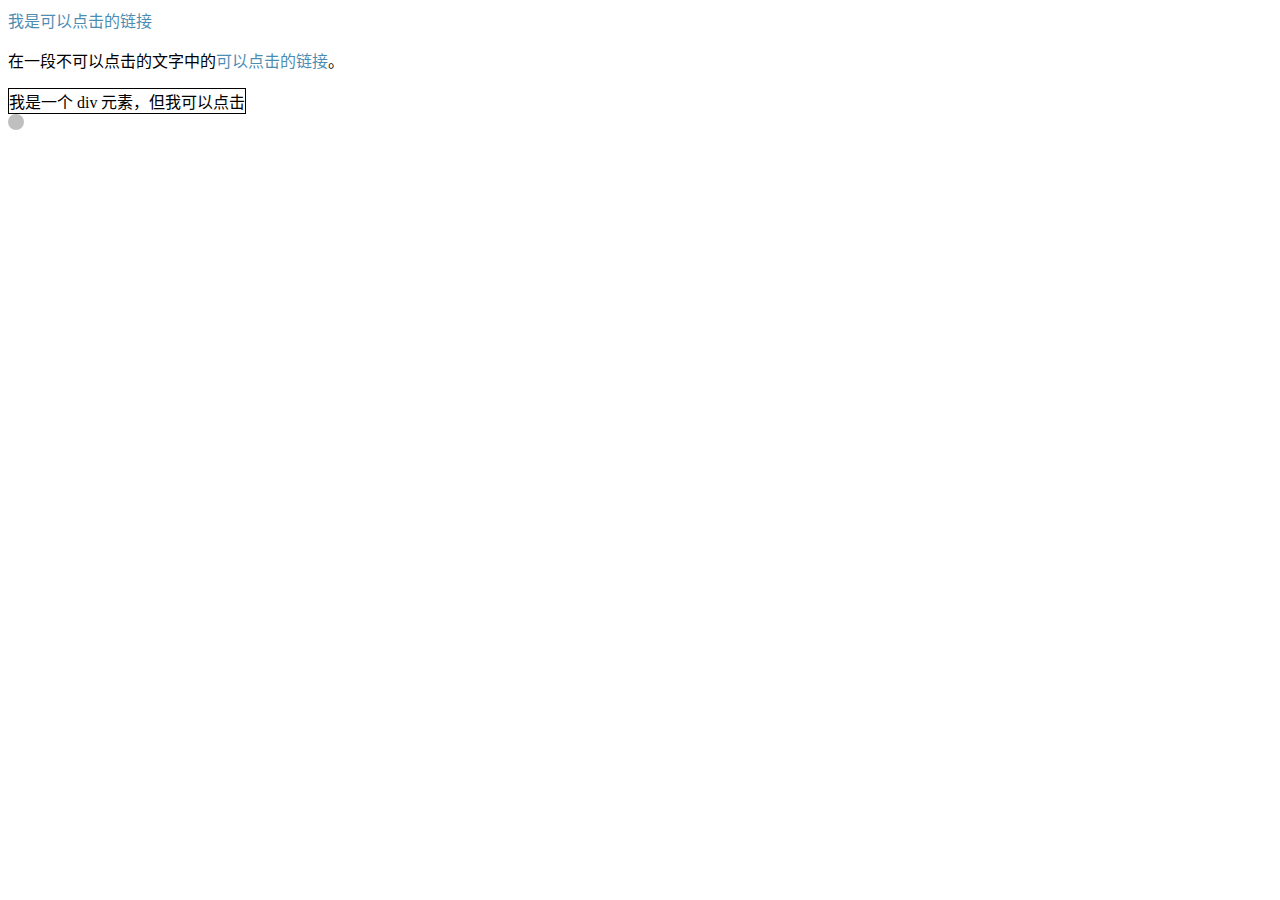
<file: files/Cursor.html>
<!DOCTYPE html>
<html lang="zh-cn">

<head>
    <meta charset="utf-8">
    <title>Cursor</title>
    <style>
        #cursor {
            position: fixed;
            width: 16px;
            height: 16px;
            background: #000;
            border-radius: 8px;
            opacity: 0.25;
            z-index: 10086;
            pointer-events: none;
            transition: 0.2s ease-in-out;
            transition-property: background, opacity, transform;
        }

        #cursor.hidden {
            opacity: 0;
        }

        #cursor.hover {
            opacity: 0.1;
            transform: scale(2.5);
        }

        #cursor.active {
            opacity: 0.5;
            transform: scale(0.5);
        }

        /*************************/

        a {
            color: rgb(0, 93, 146);
            opacity: .7;
            transition: opacity .2s;
            text-decoration: none;
        }

        a:hover {
            opacity: 1;
        }

        #clickME {
            cursor: pointer;
            display: inline-block;
            border: 1px solid #000;
        }
    </style>
</head>

<body>
    <a href="#">我是可以点击的链接</a>
    <p>在一段不可以点击的文字中的<a href="#">可以点击的链接</a>。</p>
    <div id="clickME" onclick="console.log(`我是个假的链接`)">我是一个 div 元素，但我可以点击</div>
    <script>
        var CURSOR;

        Math.lerp = (a, b, n) => (1 - n) * a + n * b;

        const getStyle = (el, attr) => {
            try {
                return window.getComputedStyle
                    ? window.getComputedStyle(el)[attr]
                    : el.currentStyle[attr];
            } catch (e) { }
            return "";
        };

        class Cursor {
            constructor() {
                this.pos = { curr: null, prev: null };
                this.pt = [];
                this.create();
                this.init();
                this.render();
            }

            move(left, top) {
                this.cursor.style["left"] = `${left}px`;
                this.cursor.style["top"] = `${top}px`;
            }

            create() {
                if (!this.cursor) {
                    this.cursor = document.createElement("div");
                    this.cursor.id = "cursor";
                    this.cursor.classList.add("hidden");
                    document.body.append(this.cursor);
                }

                var el = document.getElementsByTagName('*');
                for (let i = 0; i < el.length; i++)
                    if (getStyle(el[i], "cursor") == "pointer")
                        this.pt.push(el[i].outerHTML);
                document.body.appendChild((this.scr = document.createElement("style")));
                this.scr.innerHTML = `* {cursor: url("data:image/svg+xml,<svg xmlns='http://www.w3.org/2000/svg' viewBox='0 0 8 8' width='8px' height='8px'><circle cx='4' cy='4' r='4' opacity='.5'/></svg>") 4 4, auto !important}`;
            }

            refresh() {
                this.scr.remove();
                this.cursor.classList.remove("hover");
                this.cursor.classList.remove("active");
                this.pos = { curr: null, prev: null };
                this.pt = [];
                this.create();
                this.init();
                this.render();
            }

            init() {
                document.onmouseover = e => this.pt.includes(e.target.outerHTML) && this.cursor.classList.add("hover");
                document.onmouseout = e => this.pt.includes(e.target.outerHTML) && this.cursor.classList.remove("hover");
                document.onmousemove = e => { (this.pos.curr == null) && this.move(e.clientX - 8, e.clientY - 8); this.pos.curr = { x: e.clientX - 8, y: e.clientY - 8 }; this.cursor.classList.remove("hidden"); };
                document.onmouseenter = e => this.cursor.classList.remove("hidden");
                document.onmouseleave = e => this.cursor.classList.add("hidden");
                document.onmousedown = e => this.cursor.classList.add("active");
                document.onmouseup = e => this.cursor.classList.remove("active");
            }

            render() {
                if (this.pos.prev) {
                    this.pos.prev.x = Math.lerp(this.pos.prev.x, this.pos.curr.x, 0.15);
                    this.pos.prev.y = Math.lerp(this.pos.prev.y, this.pos.curr.y, 0.15);
                    this.move(this.pos.prev.x, this.pos.prev.y);
                } else {
                    this.pos.prev = this.pos.curr;
                }
                requestAnimationFrame(() => this.render());
            }
        }

        (() => {
            CURSOR = new Cursor();
        })();
    </script>
</body>

</html>
</file>
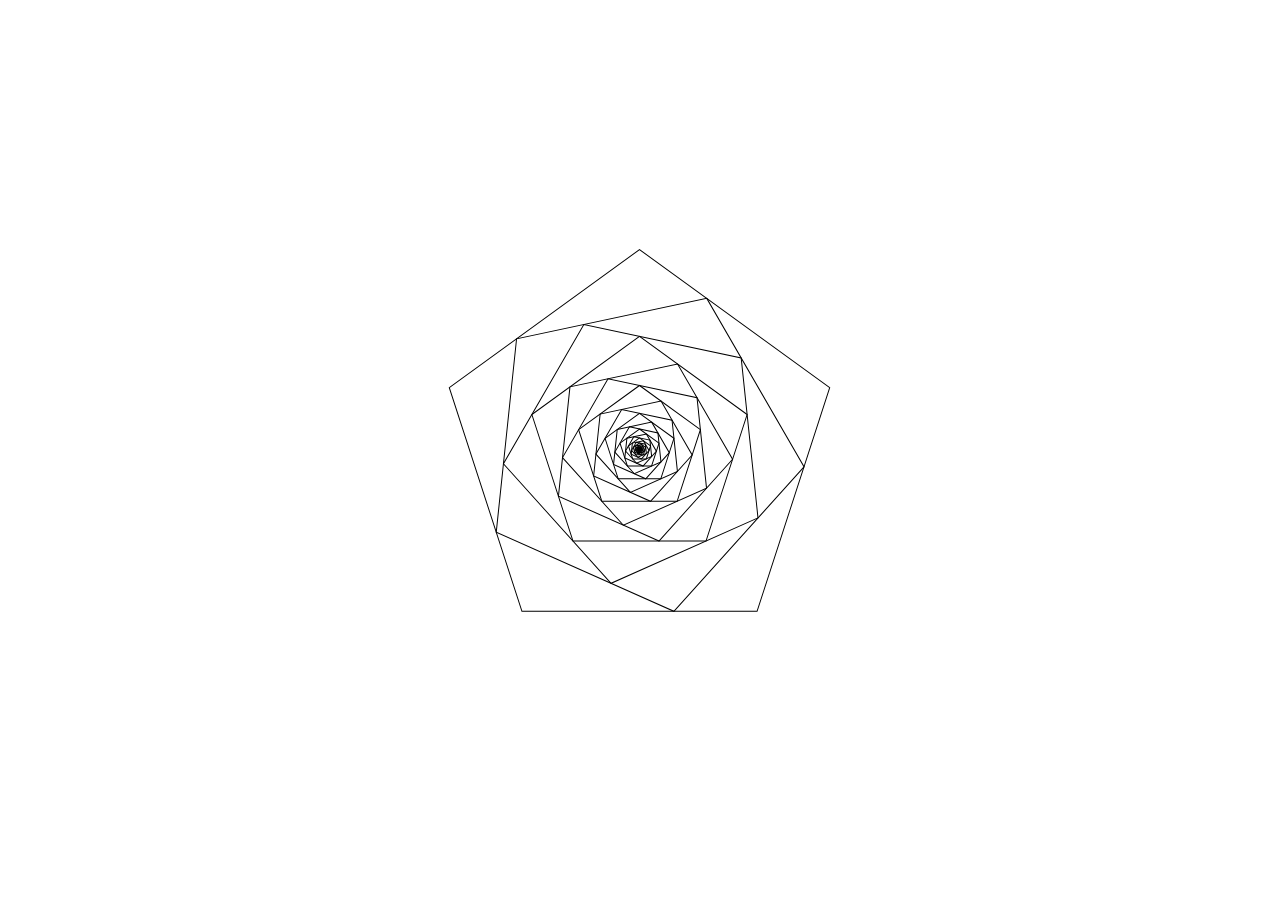
<file: files/fractal.html>
<!DOCTYPE html>
<html lang="zh-cn">

<head>
    <meta charset="utf-8">
    <title>Document</title>
    <style >
        * {
            padding: 0;
            margin: 0;
        }
    </style>
</head>

<body>
    <script>
        // preparation
        const {sin, cos, PI, sqrt, pow, ceil} = Math;
        el = document.createElement("canvas");
        ctx = document.body.appendChild(el).getContext("2d");
        el.width = window.innerWidth - 1;
        el.height = window.innerHeight - 1;
        rad = d => d * PI / 180;
        next = (r, l) => [l * cos(r), l * sin(r)];
        
        // configuration
        var N, Alpha, Length, Center, RotateAngle, Theta;
        
        // function
        function frame(times, _N, _Alpha, _Length, _Center) {
            N = _N;
            Alpha = _Alpha;
            Length = _Length;
            Center = _Center;
            RotateAngle = rad(360) / N;
            Theta = rad(180 * (N - 2) / N);
            el.width = el.width;
            iterate(times);
        }
        
        function generate(start_angle, len) {
            ctx.save();
            ctx.translate(...Center);
            ctx.rotate(start_angle);
            ctx.moveTo(0, -len);
            ctx.beginPath();
            for (i = 0; i < N; i++) {
                ctx.rotate(RotateAngle);
                ctx.lineTo(0, -len);
            }
            ctx.closePath();
            ctx.stroke();
            ctx.restore();
        }
        
        function iterate(times) {
            let angle = rad(0);
            let len = Length;
            while (times--) {
                generate(angle, len);
                angle += Alpha;
                len = len * sin(Theta / 2) / sin(Alpha + Theta / 2);
            }
        }
        
        // usage
        let start, Num = 5;
        function step(timestamp) {
            if (start === undefined) start = timestamp;
            const elapsed = timestamp - start;
            const angle = ceil(elapsed / 30) % (360 / Num);
            
            frame(400, Num, rad(angle), 200, [el.width / 2, el.height / 2]);
            window.requestAnimationFrame(step);
        }

        window.requestAnimationFrame(step);
    </script>
</body>

</html>
</file>
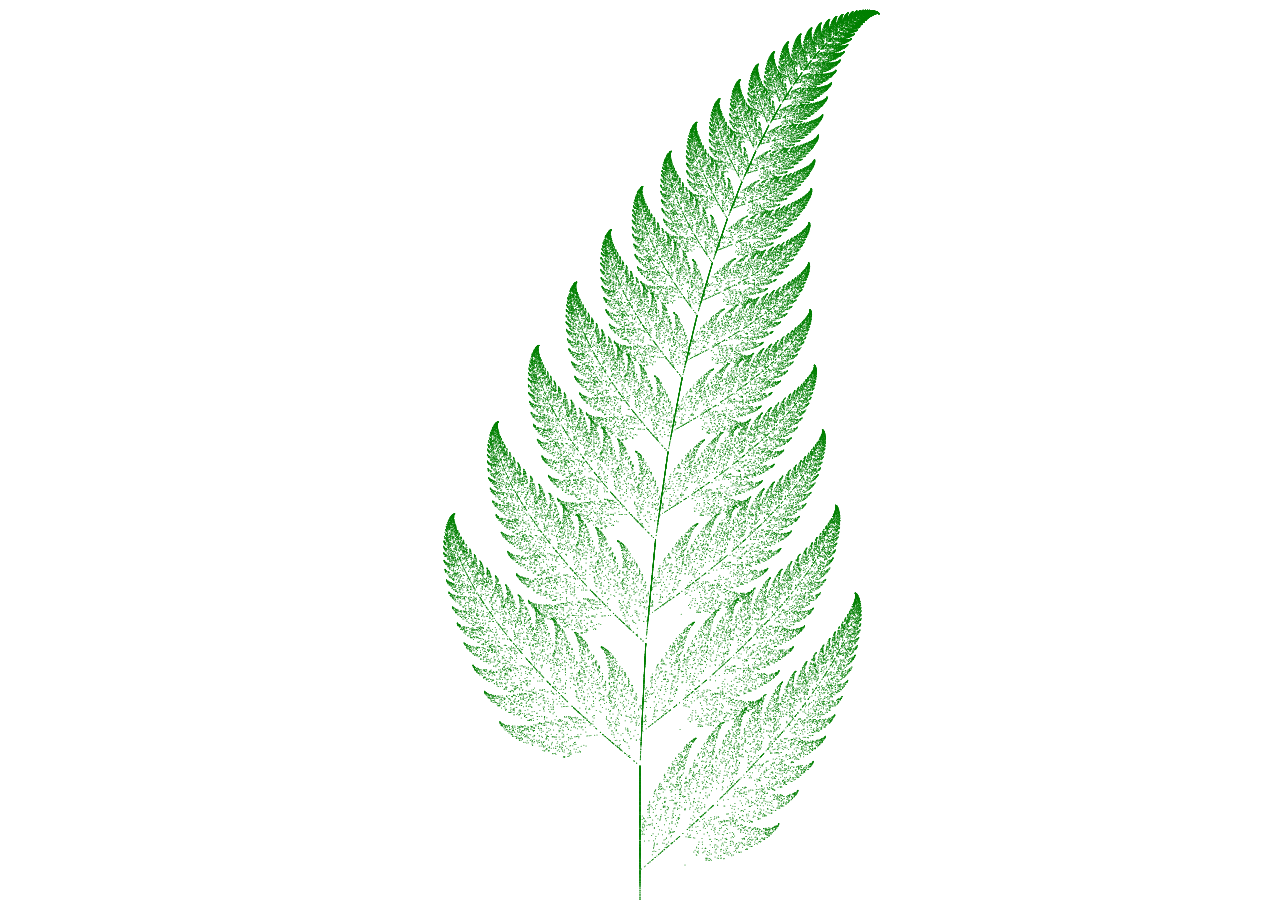
<file: files/FractalFern.html>
<!DOCTYPE html>
<html lang="zh-cn">

<head>
    <meta charset="UTF-8">
    <meta name="viewport" content="width=device-width, initial-scale=1.0">
    <title>Fractal Fern</title>
    <style>
        #canvas {
            left: 50%;
            top: 50%;
            transform: translate(-50%, -50%);
            position: absolute;
        }
    </style>
</head>

<body>
    <canvas id="canvas">抱歉，你的浏览器不支持 canvas</canvas>
    <script>
        class Matrix {
            constructor(data) {
                this.data = data;
                this.row = data.length;
                this.col = data[0].length;
            }

            get str() {
                var ret = "[";
                for (var i = 0; i < this.row; i++) {
                    ret += (i == 0) ? '[' : ' [';
                    for (var j = 0; j < this.col; j++)
                        ret += ((j == 0) ? '' : ', ') + this.data[i][j];
                    ret += (i == this.row - 1) ? ']' : ']\n';
                }
                return ret + ']';
            }

            get T() {
                var ret = MatZeros(this.col, this.row);
                for (var i = 0; i < this.row; i++)
                    for (var j = 0; j < this.col; j++)
                        ret.data[j][i] = this.data[i][j];
                return ret;
            }

            reshape(row, col) {
                if (row * col != this.row * this.col)
                    console.warn("some numbers will be ignored or be zero!!!");

                var ret = MatZeros(row, col);
                var cnt = 0;
                for (var i = 0; i < this.row; i++)
                    for (var j = 0; j < this.col; j++) {
                        ret.data[Math.floor(cnt / col)][cnt % col] = this.data[i][j];
                        if (++cnt == row * col)
                            return ret;
                    }
                return ret;
            }

            dot(uMatrix) {
                return MatDot(this, uMatrix);
            }

            multiMat(uMatrix) {
                return MatMulti(this, uMatrix);
            }

            multiNum(num) {
                return this.apply((x) => (x * num));
            }

            plus(uMatrix) {
                return MatPlus(this, uMatrix);
            }

            minus(uMatrix) {
                return MatPlus(this, uMatrix.apply((x) => -x));
            }

            apply(translator) {
                var ret = MatZeros(this.row, this.col);
                for (var i = 0; i < this.row; i++)
                    for (var j = 0; j < this.col; j++)
                        ret.data[i][j] = translator(this.data[i][j]);
                return ret;
            }
        }

        function MatDot(a, b) {
            if (a.col != b.row) {
                console.error("a.col != b.row!");
                return null;
            }
            var ret = MatZeros(a.row, b.col);
            for (var i = 0; i < a.row; i++)
                for (var j = 0; j < b.col; j++)
                    for (var k = 0; k < a.col; k++)
                        ret.data[i][j] += a.data[i][k] * b.data[k][j];
            return ret;
        }

        function MatPlus(a, b) {
            if (a.col != b.col || a.row != b.row) {
                console.error("a.col != b.col || a.row != b.row!");
                return null;
            }
            for (var i = 0; i < a.row; i++)
                for (var j = 0; j < a.col; j++)
                    a.data[i][j] += b.data[i][j];
            return a;
        }

        function MatMulti(a, b) {
            if (a.col != b.col || a.row != b.row) {
                console.error("a.col != b.col || a.row != b.row!");
                return null;
            }
            for (var i = 0; i < a.row; i++)
                for (var j = 0; j < a.col; j++)
                    a.data[i][j] *= b.data[i][j];
            return a;
        }

        function MatZeros(row, col) {
            var ret = new Array();
            for (var i = 0; i < row; i++) {
                ret[i] = new Array();
                for (var j = 0; j < col; j++)
                    ret[i][j] = 0;
            }
            return new Matrix(ret);
        }

        function MatRand(row, col, float) {
            var ret = new Array();
            for (var i = 0; i < row; i++) {
                ret[i] = new Array();
                for (var j = 0; j < col; j++)
                    ret[i][j] = (Math.random() - 0.5) * 2 * float;
            }
            return new Matrix(ret);
        }

        var ctx;

        window.onload = () => {
            std = Math.min(document.documentElement.clientHeight, document.documentElement.clientWidth);
            ctx = canvas.getContext("2d");

            canvas.setAttribute("width", `${std}px`);
            canvas.setAttribute("height", `${std}px`);

            ctx.fillStyle = "green";

            var x = new Matrix([
                [0.5],
                [0.5]
            ]);

            var p = [0.85, 0.92, 0.99, 1.00];

            var A1 = new Matrix([
                [0.85, 0.04],
                [-0.04, 0.85]
            ]);
            var b1 = new Matrix([
                [0],
                [1.6]
            ]);

            var A2 = new Matrix([
                [0.20, -0.26],
                [0.23, 0.22]
            ]);
            var b2 = new Matrix([
                [0],
                [1.6]
            ]);

            var A3 = new Matrix([
                [-0.15, 0.28],
                [0.26, 0.24]
            ]);
            var b3 = new Matrix([
                [0],
                [0.44]
            ]);

            var A4 = new Matrix([
                [0, 0],
                [0, 0.16]
            ]);

            for (var i = 0; i < 100000; i++) {
                setTimeout(() => {
                    dot(std / 2 + x.data[0][0] * std / 10, std + 10 - x.data[1][0] * std / 10);
                    var rand = Math.random();

                    if (rand < p[0]) x = A1.dot(x).plus(b1);
                    else if (rand < p[1]) x = A2.dot(x).plus(b2);
                    else if (rand < p[2]) x = A3.dot(x).plus(b3);
                    else x = A4.dot(x);
                }, 0);
            }
        }

        function dot(x, y, size = .5) {
            ctx.beginPath();
            ctx.arc(x, y, size, 0, Math.PI * 2);
            ctx.fill();
        }
    </script>
</body>

</html>
</file>
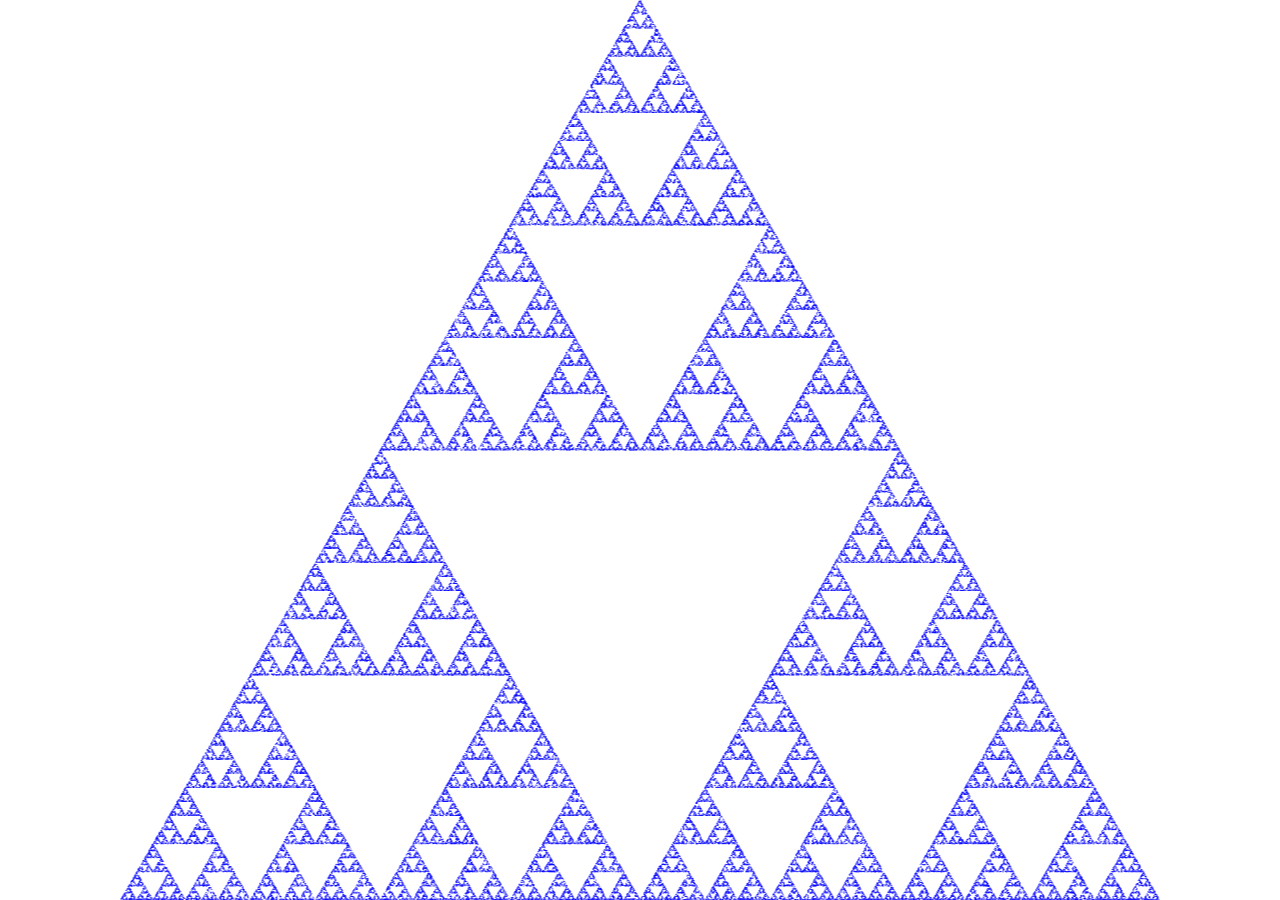
<file: files/SerbinskiTriangle.html>
<!DOCTYPE html>
<html>

<head>
    <meta charset="UTF-8">
    <meta name="viewport" content="width=device-width, initial-scale=1.0">
    <title>Fractal Triangle</title>

    <style>
        #canvas {
            left: 50%;
            top: 50%;
            transform: translate(-50%, -50%);
            position: absolute;
        }
    </style>
</head>

<body>
    <canvas id="canvas">抱歉，你的浏览器不支持 canvas</canvas>

    <script>
        var ctx;
        var std;

        window.onload = () => {
            std = Math.min(document.documentElement.clientHeight, document.documentElement.clientWidth * Math.sqrt(3) / 2); // 计算适合显示屏幕的分辨率
            ctx = canvas.getContext("2d");

            canvas.setAttribute("width", `${std * 2 / Math.sqrt(3)}px`);
            canvas.setAttribute("height", `${std}px`);

            ctx.fillStyle = "blue";

            var sx = 0,
                sy = std;
            var x1 = 0,
                y1 = std;
            var x2 = std * 2 / Math.sqrt(3),
                y2 = std;
            var x3 = std / Math.sqrt(3),
                y3 = 0;

            for (var i = 0; i < 100000; i++) { // 此处 100000 即为迭代次数
                setTimeout(() => {
                    var rand = (Math.round(Math.random() * 100) % 3) + 1; // 随机选择 1 ~ 3 的数
                    sx = (sx + eval(`x${rand}`)) / 2; // 取中点
                    sy = (sy + eval(`y${rand}`)) / 2;
                    dot(sx, sy);
                }, 0);
            }

        }

        function dot(x, y, size = .5) {
            ctx.beginPath();
            ctx.arc(x, y, size, 0, Math.PI * 2);
            ctx.fill();
        }
    </script>
</body>

</html>
</file>
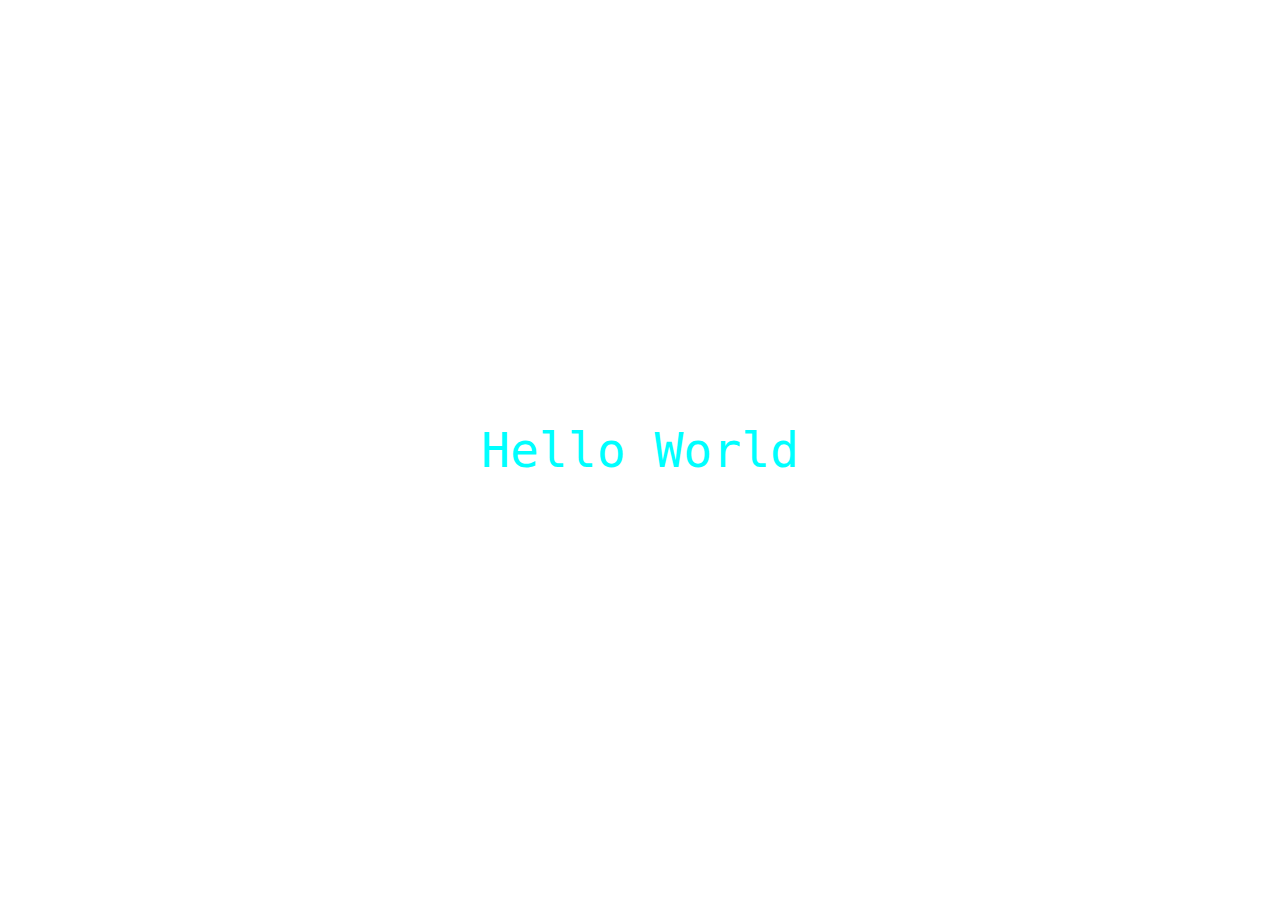
<file: files/test.html>
<!DOCTYPE html>
<html lang="zh-cn">

<head>
    <meta charset="utf-8">
    <title>Test</title>
    <style>
        #text {
            font-family: monospace;
            font-size: 3rem;
            color: cyan;
            top: 50%;
            left: 50%;
            transform: translate(-50%, -50%);
            position: absolute;
            text-align: center;
        }
    </style>
</head>

<body>
    <div id="text">Hello World</div>
    <script>
        console.log("[log]");
        console.warn("[warn]");
        console.error("[error]");
        console.info("[info]");
        console.debug("[debug] This is a very very very very very very very very very very very very very very very very very very very very very very very very very very very very very very long sentence");
        letMeCauseError();
    </script>
</body>

</html>
</file>
